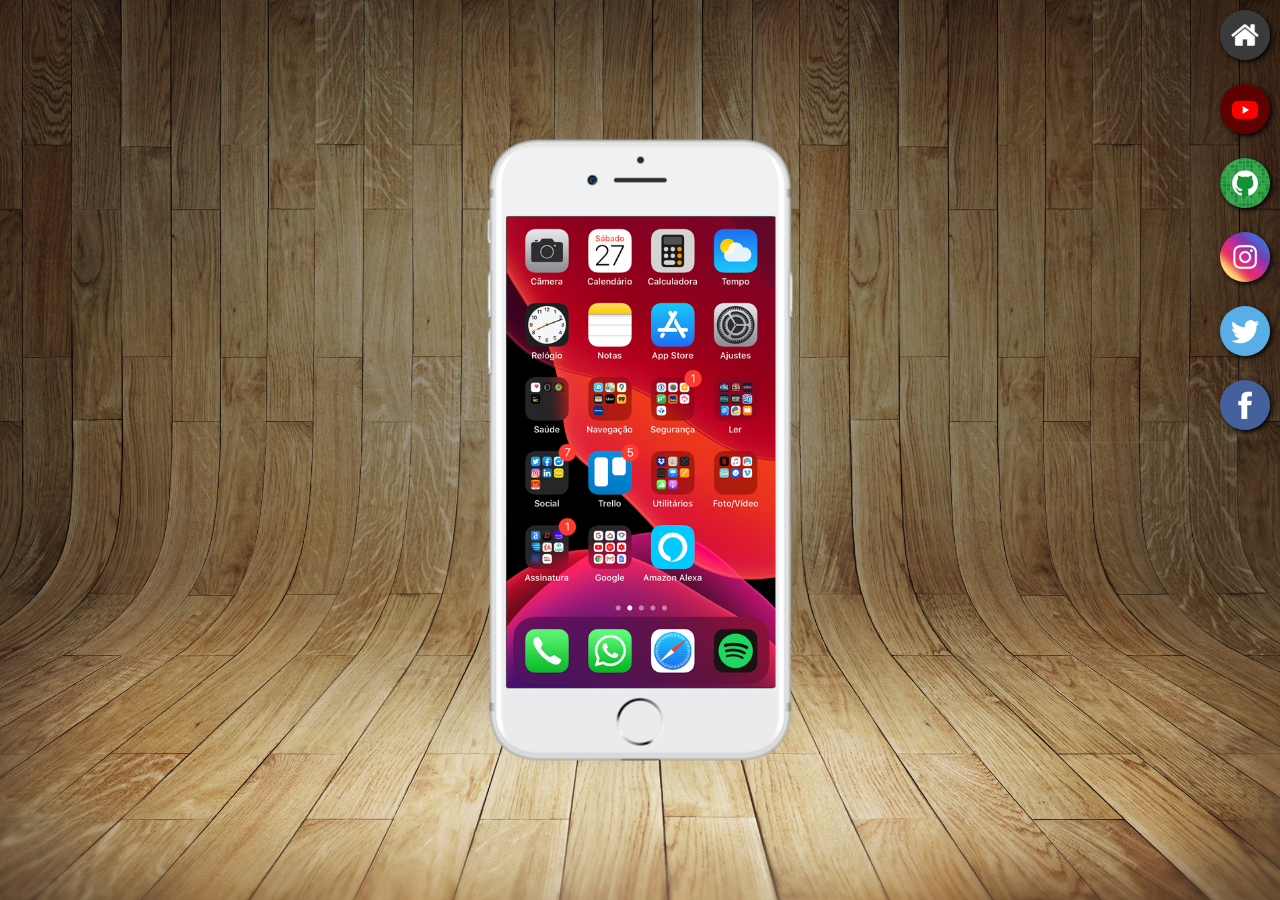
<file: index.html>
<!DOCTYPE html>
<html lang="en">
  <head>
    <meta charset="UTF-8" />
    <meta name="viewport" content="width=device-width, initial-scale=1.0" />
    <link rel="stylesheet" href="favicon.ico" />
    <link rel="stylesheet" href="estilos/style.css" />
    <title>Redes sociais</title>
  </head>
  <body>
    <main>
      <section id="telefone">
        <iframe src="home.html" name="tela" id="tela" frameborder="0">
          Seu navegador não é compatível com isso.
        </iframe>
      </section>
      <section id="redes-sociais">
        <a href="#" target="tela"
          ><img src="imagens/logo-home.jpg" alt="Home"
        /></a> <br>
        <a href="#" target="tela"
          ><img src="imagens/logo-youtube.jpg" alt="Youtube"
        /></a> <br>
        <a href="#" target="tela"
          ><img src="imagens/logo-github.jpg" alt="GitHub"
        /></a> <br>
        <a href="#" target="tela"
          ><img src="imagens/logo-instagram.jpg" alt="Instragram"
        /></a> <br>
        <a href="#" target="tela"><img src="imagens/logo-twitter.jpg" alt="Twitter" /></a> <br>
        <a href="#" target="tela"
          ><img src="imagens/logo-facebook.jpg" alt="Facebook"
        /></a>
      </section>
    </main>
  </body>
</html>
</file>
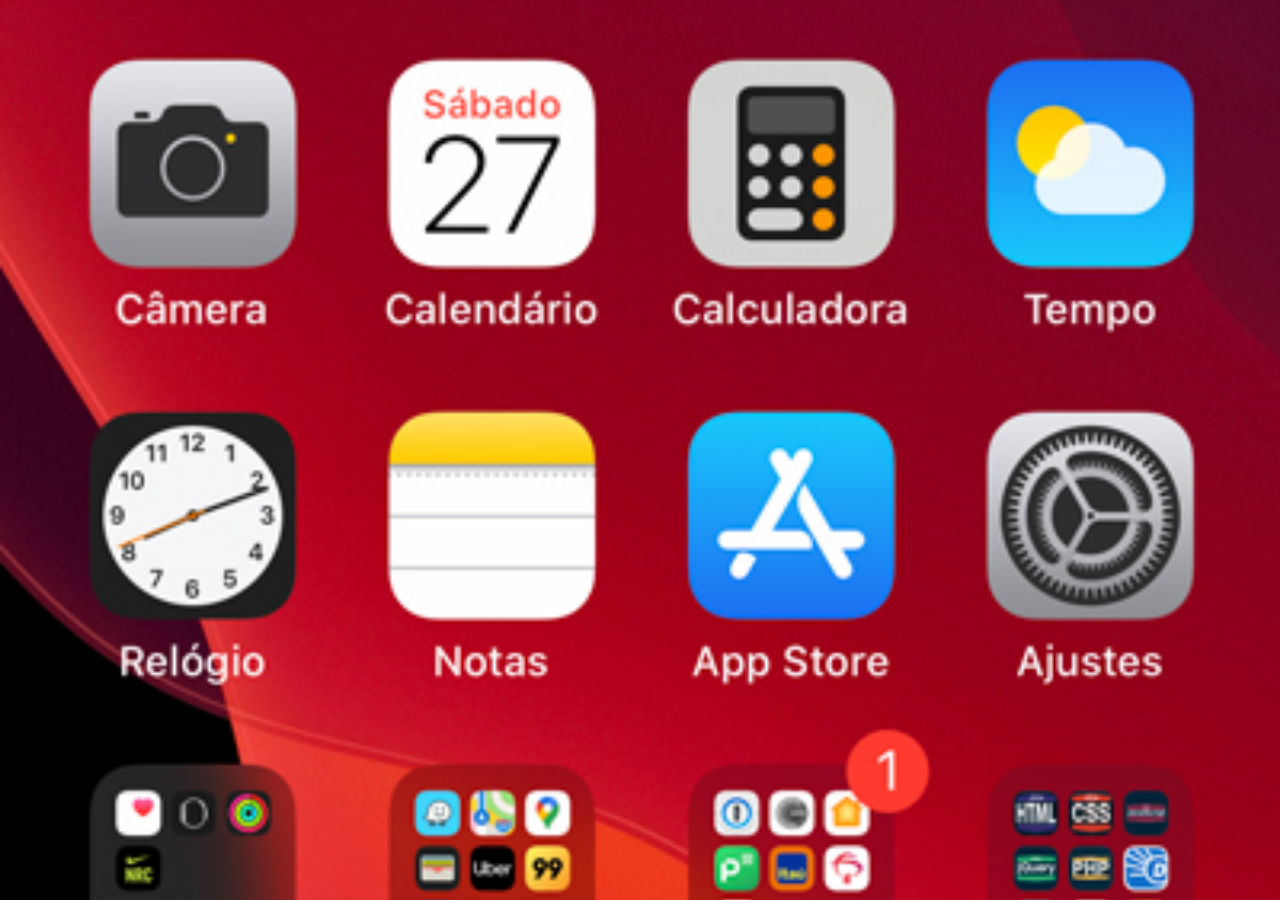
<file: home.html>
<!DOCTYPE html>
<html lang="en">
  <head>
    <meta charset="UTF-8" />
    <meta name="viewport" content="width=device-width, initial-scale=1.0" />
    <title>Home</title>
    <style>
      * {
        margin: 0px;
        padding: 0px;
      }

      body {
        height: 100vh;
        width: 100vw;
        background: black url("imagens/tela-home.jpg") no-repeat top center;
        background-size: cover;
      }
    </style>
  </head>
  <body></body>
</html>
</file>
<file: estilos/style.css>
@charset "UTF-8";

* {
  margin: 0px;
  padding: 0px;
  font-family: Arial, Helvetica, sans-serif;
}

html,
body {
  height: 100vh;
  width: 100vw;
  background-color: black;
}

body {
  background: url("../imagens/fundo-madeira.jpg") no-repeat top center;
  background-size: cover;
  background-attachment: fixed;
}

main {
  position: relative;
  height: 100vh;
}

section#telefone {
  position: absolute;
  top: 50%;
  left: 50%;
  transform: translate(-50%, -50%);
  height: 627px;
  width: 311px;
  background: url("../imagens/frame-iphone.png");
}

iframe#tela {
  position: relative;
  top: 80px;
  left: 22px;
  width: 269px;
  height: 471px;
}

section#redes-sociais {
    float: right;
}

section#redes-sociais img {
  width: 50px;
  margin: 10px;
  border-radius: 50%;
  box-shadow: 2px 2px 5px black;
  box-sizing: border-box;
}

section#redes-sociais img:hover {
    border: 2px solid rgba(255, 255, 255, 0.471);
    transform: translate(-3px, -3px);
    box-shadow: 5px 5px 10px rgba(0, 0, 0, 0.545);
    transition: transform .3s border 1s;
}
</file>
